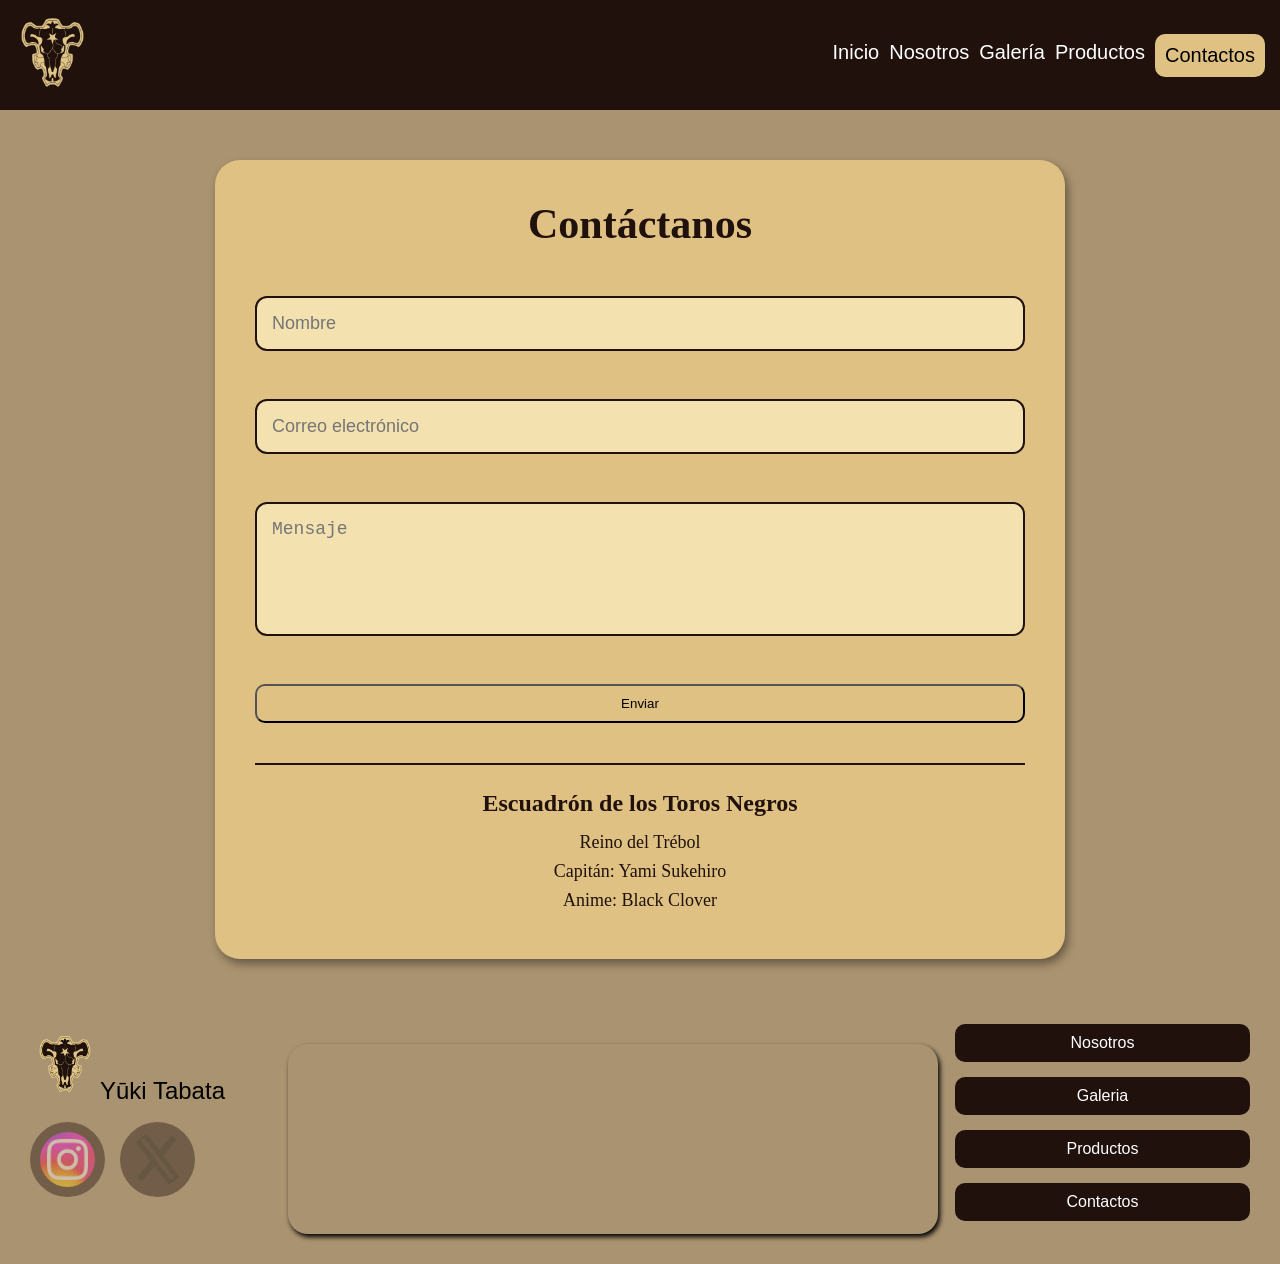
<file: Pages/Contactos.html>
<!doctype html>
<html lang="es">
<head>
    <meta charset="UTF-8">
    <meta name="viewport" content="width=device-width, initial-scale=1.0">
    <title>Contacto - Toros Negros</title>
    <link rel="stylesheet" href="/css/style.css">
</head>
<body>

<div class="color_body">

<header class="encabezado">
    <img src="/src/Logo/Logo.png" alt="Logo">
    <nav class="menu">
        <a href="/index.html" class="btn_menu">Inicio</a>
        <a href="/Pages/Nosotros.html" class="btn_menu">Nosotros</a>
        <a href="/Pages/Galeria.html" class="btn_menu">Galería</a>
        <a href="/Pages/Productos.html" class="btn_menu">Productos</a>
        <a href="/Pages/Contactos.html" class="btn_contactos">Contactos</a>
    </nav>
</header>

<main class="contacto">

<h1>Contáctanos</h1>
<br>
<form>
<input type="text"placeholder="Nombre"class="form-control">
<br>

<input type="email"placeholder="Correo electrónico"class="form-control"><br>

<textarea placeholder="Mensaje" rows="5" class="form-control"></textarea>
<br>

<button class="btn_contactos">Enviar</button>

</form>
<div class="info-contacto">

    <h2>Escuadrón de los Toros Negros</h2>

    <p> Reino del Trébol</p>

    <p> Capitán: Yami Sukehiro</p>

    <p> Anime: Black Clover</p>

</div>
</main>

</div>
<footer>
        <div class="info">
            <p><img src="/src/Logo/Logo.png" alt="Logo">Yūki Tabata</p>
            <div class="redes">
                <img src="/src/Redes/Instagram_logo.png" alt="IG">
                <img src="/src/Redes/X_logo.png" alt="X">
            </div>
        </div>
        <div class="mapa">
            <iframe src="https://www.google.com/maps/embed?pb=!1m17!1m12!1m3!1d3241.582402707299!2d139.69834799999998!3d35.66265899999999!2m3!1f0!2f0!3f0!3m2!1i1024!2i768!4f13.1!3m2!1m1!2zMzXCsDM5JzQ1LjYiTiAxMznCsDQxJzU0LjEiRQ!5e0!3m2!1ses!2sar!4v1779841815678!5m2!1ses!2sar" width="600" height="450" style="border:0;" allowfullscreen="" loading="lazy" referrerpolicy="no-referrer-when-downgrade"></iframe>
        </div>
        <div class="nav">
            <a href="/Pages/Nosotros.html" class="btn_nav">Nosotros</a>
            <a href="/Pages/Galeria.html" class="btn_nav">Galeria</a>
            <a href="/Pages/Productos.html" class="btn_nav">Productos</a>
            <a href="/Pages/Contactos.html" class="btn_nav">Contactos</a>
        </div>
      </footer>
</body>
</html>
</file>
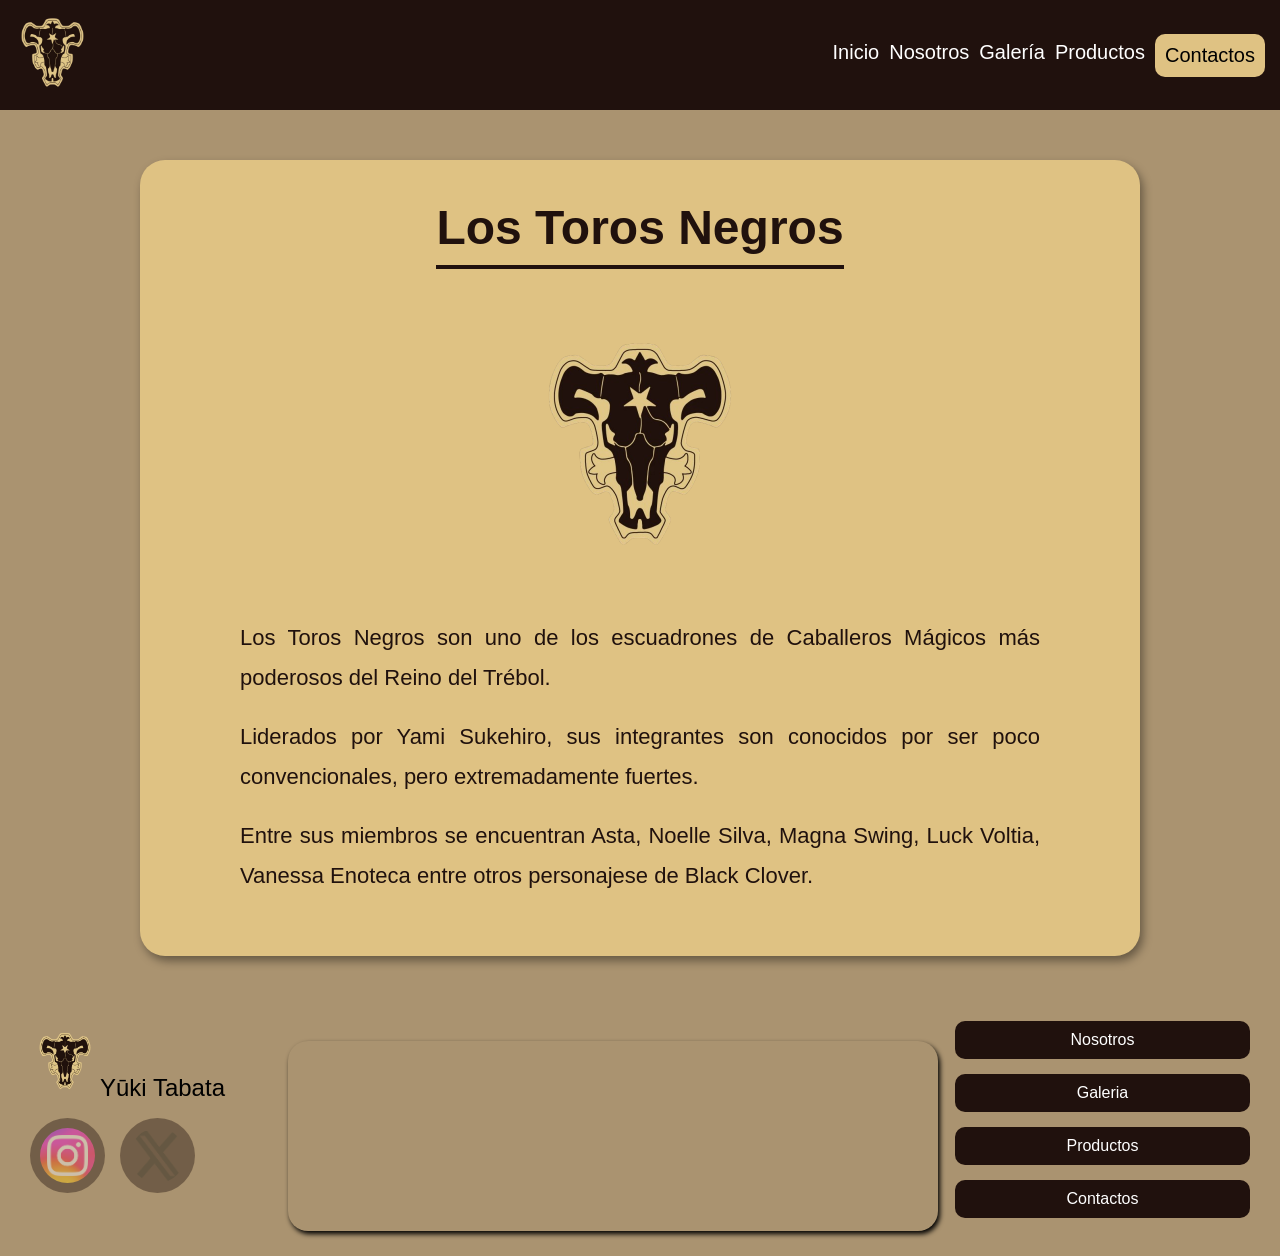
<file: Pages/Nosotros.html>
<!doctype html>
<html lang="es">
<head>
    <meta charset="UTF-8">
    <meta name="viewport" content="width=device-width, initial-scale=1.0">
    <title>Nosotros - Toros Negros</title>
    <link rel="stylesheet" href="/css/style.css">
</head>
<body>

<div class="color_body">

<header class="encabezado">
    <img src="/src/Logo/Logo.png" alt="Logo">
    <nav class="menu">
        <a href="/index.html" class="btn_menu">Inicio</a>
        <a href="/Pages/Nosotros.html" class="btn_menu">Nosotros</a>
        <a href="/Pages/Galeria.html" class="btn_menu">Galería</a>
        <a href="/Pages/Productos.html" class="btn_menu">Productos</a>
        <a href="/Pages/Contactos.html" class="btn_contactos">Contactos</a>
    </nav>
</header>

<main class="nosotros">

    <h1>Los Toros Negros</h1>

    <br>

    <img src="/src/Logo/Logo.png" width="250">

    

    <p>
        Los Toros Negros son uno de los escuadrones de Caballeros Mágicos
        más poderosos del Reino del Trébol.
    </p>

    <p>
        Liderados por Yami Sukehiro, sus integrantes son conocidos por ser
        poco convencionales, pero extremadamente fuertes.
    </p>

    <p>
        Entre sus miembros se encuentran Asta, Noelle Silva, Magna Swing,
        Luck Voltia, Vanessa Enoteca entre otros personajese
        de Black Clover.
    </p>

</main>

</div>
<footer>
        <div class="info">
            <p><img src="/src/Logo/Logo.png" alt="Logo">Yūki Tabata</p>
            <div class="redes">
                <img src="/src/Redes/Instagram_logo.png" alt="IG">
                <img src="/src/Redes/X_logo.png" alt="X">
            </div>
        </div>
        <div class="mapa">
            <iframe src="https://www.google.com/maps/embed?pb=!1m17!1m12!1m3!1d3241.582402707299!2d139.69834799999998!3d35.66265899999999!2m3!1f0!2f0!3f0!3m2!1i1024!2i768!4f13.1!3m2!1m1!2zMzXCsDM5JzQ1LjYiTiAxMznCsDQxJzU0LjEiRQ!5e0!3m2!1ses!2sar!4v1779841815678!5m2!1ses!2sar" width="600" height="450" style="border:0;" allowfullscreen="" loading="lazy" referrerpolicy="no-referrer-when-downgrade"></iframe>
        </div>
        <div class="nav">
            <a href="/Pages/Nosotros.html" class="btn_nav">Nosotros</a>
            <a href="/Pages/Galeria.html" class="btn_nav">Galeria</a>
            <a href="/Pages/Productos.html" class="btn_nav">Productos</a>
            <a href="/Pages/Contactos.html" class="btn_nav">Contactos</a>
        </div>
      </footer>
</body>
</html>
</file>
<file: css/style.css>
* {
    margin: 0px;
    padding: 0;
    box-sizing: border-box;
}

body{
    background-color: #aa9370;
}

.color_body {
    background-color: #aa9370;
}

/* Encabezado */

.encabezado {
    height: 110px;
    display: flex;
    justify-content: space-between;
    background-color: #20110d;
}

.encabezado img {
    border-radius: 50%;
    width: 85px;
    height: 85px;
    object-fit: contain;
    margin: 10px;
    transition: 0.5s ease-in-out;
}

.encabezado img:hover {
    filter: drop-shadow(1px 1px 1px black);
    transform: scale(0.9);
}


.menu {
    display: flex;
    justify-content: center;
    align-items: center;
    margin-right: 5px;
}

.menu a {
    margin-right: 10px;
    text-decoration: none;
    font-family: 'Gill Sans', 'Gill Sans MT', Calibri, 'Trebuchet MS', sans-serif;
    font-size: 20px;
    color: #ffffff;
    transition: all 1s ease-in-out;
}

.btn_menu {
    padding-bottom: 5px;
}

.btn_menu:hover {
    border-bottom: 5px solid black;
}

.btn_contactos {
    padding: 10px;
    background: #dfc283;
    border-radius: 10px;
    color: #000000 !important;
}

.btn_contactos:hover {
    border-bottom: 5px solid;
    border-bottom: 5px solid #ffce3a;
}

/* Carrusel */

.carrusel {
    margin: 5px auto;
    width: 100%;
    overflow-x: hidden;
    display: flex;
    gap: 5px;
    background-color: #aa9370;
}

.imagenes_carrusel {
    display: flex;
    align-items: center;
    gap: 5px;
    flex-shrink: 0;
    min-width: 100%;
    animation: animacion 30s infinite linear;
}

.imagenes_carrusel::-webkit-scrollbar {
    display: none;
}


.imagenes_carrusel img {
    width: 250px;
    object-fit: cover;
    height: 350px;
}

@keyframes animacion {
    from {
        transform: translateX(0);
    }

    to {
        transform: translateX(calc(-100% - 20px));
    }
}

/* Footer */

footer {
    display: flex;
    justify-content: space-between;
    align-items: flex-start;
    flex-wrap: wrap;
    width: 100%;
    height: 250px;
    gap: 15px;
    padding: 10px;
}

.info {
    width: 33%;
    margin-left: 20px;
}

.info img {
    border-radius: 50%;
    width: 70px;
    height: auto;
    margin-top: 10px;
    transition: 0.5s ease-in-out;
}

.info img:hover {
    filter: drop-shadow(1px 1px 1px black);
    transform: scale(0.9);
}

.info p {
    font-size: 24px;
    line-height: 1.7;
    max-width: 470px;
    font-family: 'Gill Sans', 'Gill Sans MT', Calibri, 'Trebuchet MS', sans-serif;
}

.redes {
    width: 30%;
    display: flex;
    flex-direction: row;
    gap: 15px;
}

.redes img {
    width: 75px;
    height: 75px;
    padding: 10px;
    border-radius: 50%;
    background: #20110d;
    object-fit: contain;
    opacity: 0.4;
    transition: 0.4s ease;
    cursor: pointer;
}

.redes img:hover {
    opacity: 1;
    background: #20110d;
    transform: translateY(-6px) scale(1.08);
}

.mapa iframe {
    width: 650px;
    height: 190px;
    border-radius: 20px;
    margin-left: -175px;
    margin-top: 25px;
    box-shadow: 2px 3px 5px black;
}

.nav {
    width: 25%;
    display: flex;
    flex-direction: column;
}

.nav a {
    margin-right: 20px;
    margin-top: 5px;
    display: block;
    margin-bottom: 10px;
    text-decoration: none;
    font-family: 'Gill Sans', 'Gill Sans MT', Calibri, 'Trebuchet MS', sans-serif;
    color: #ffffff;
    font-size: 16px;
    text-align: center;
}

.btn_nav {
    background-color: #20110d;
    padding: 10px;
    border-radius: 10px;
    transition: 0.5s ease-in-out;
}

.btn_nav:hover {
    transform: scale(0.9);
}

.contenedor{
    display: flex;
    flex-wrap: wrap;
    justify-content: center;
    gap: 25px;
    padding: 30px;
}

.tarjetas{
    border: 3px solid #20110d;
    width: 280px;
    min-height: 450px;
    background-color: #dfc283;
    border-radius: 20px;
    overflow: hidden;
    box-shadow: 2px 3px 8px black;
    transition: .4s ease-in-out;
    color: #20110d;
}

.tarjetas:hover{
    transform: translateY(-8px);
    box-shadow: 4px 6px 15px black;
}

.tarjetas img{
    width: 100%;
    height: 280px;
    object-fit: contain;
    background-color: #f4e1b0;
}

.tarjetas h1{
    text-align: center;
    margin-top: 10px;
    font-size: 28px;
    color: #20110d;
}

.tarjetas h2{
    text-align: center;
    color: #000;
}

.tarjetas h3{
    text-align: center;
    color: #333;
}

.tarjetas p{
    font-size: 15px;
    line-height: 1.4;
    text-align: center;
    padding: 10px;
}
.botones{
    display: flex;
    margin-top: auto;
    justify-content: center;
    gap: 10px;
    padding: 15px;
}

.btnfav,.btncarrito{
    border: none;
    font-size: 14px;
    border-radius: 10px;
    padding: 8px 14px;
    cursor: pointer;
    transition: .3s ease-in-out;
    font-weight: bold;
}

.btnfav{
    background-color: #20110d;
    color: white;
}

.btncarrito{
    background-color: #aa9370;
    color: #20110d;
}

.btnfav:hover.btncarrito:hover{
    transform: scale(1.05);
}

/* NOSOTROS */

.nosotros{
    max-width: 1000px;
    margin: 50px auto;
    padding: 40px;
    background-color: #dfc283;
    border-radius: 25px;
    box-shadow: 3px 5px 10px rgba(0,0,0,.4);
    text-align: center;
}

.nosotros h1{
    color: #20110d;
    font-size: 48px;
    margin-bottom: 25px;
    border-bottom: 4px solid #20110d;
    display: inline-block;
    padding-bottom: 10px;
    font-family: 'Gill Sans', 'Gill Sans MT', Calibri, 'Trebuchet MS', sans-serif;
}

.nosotros img{
    width: 250px;
    margin: 25px 0;
    transition: .4s ease-in-out;
}

.nosotros img:hover{
    transform: rotate(10deg) scale(1.05);
}

.nosotros p{
    max-width: 800px;
    margin: 20px auto;
    font-size: 22px;
    line-height: 1.8;
    color: #20110d;
    text-align: justify;
    font-family: 'Gill Sans', 'Gill Sans MT', Calibri, 'Trebuchet MS', sans-serif;
}

/* CONTACTO */

.contacto{
    max-width: 850px;
    margin: 50px auto;
    padding: 40px;
    background-color: #dfc283;
    border-radius: 25px;
    box-shadow: 3px 5px 10px rgba(0,0,0,.4);
}

.contacto h1{
    text-align: center;
    color: #20110d;
    font-size: 42px;
    margin-bottom: 30px;
}

.contacto form{
    display: flex;
    flex-direction: column;
    gap: 15px;
}

.contacto input,.contacto textarea{
    width: 100%;
    padding: 15px;
    border: 2px solid #20110d;
    border-radius: 12px;
    background-color: #f4e1b0;
    font-size: 18px;
    outline: none;
    transition: .3s ease;
}

.contacto input:focus,.contacto textarea:focus{
    box-shadow: 0 0 10px rgba(32,17,13,.4);
}

.contacto textarea{
    resize: none;
}

.contacto.btn_contactos{
    width: 220px;
    margin: 15px auto 0;
    border: none;
    cursor: pointer;
}

.info-contacto{
    margin-top: 40px;
    padding-top: 25px;
    border-top: 2px solid #20110d;
    text-align: center;
}

.info-contacto h2{
    color: #20110d;
    margin-bottom: 15px;
}

.info-contacto p{
    font-size: 18px;
    color: #20110d;
    margin-bottom: 8px;
}
</file>
